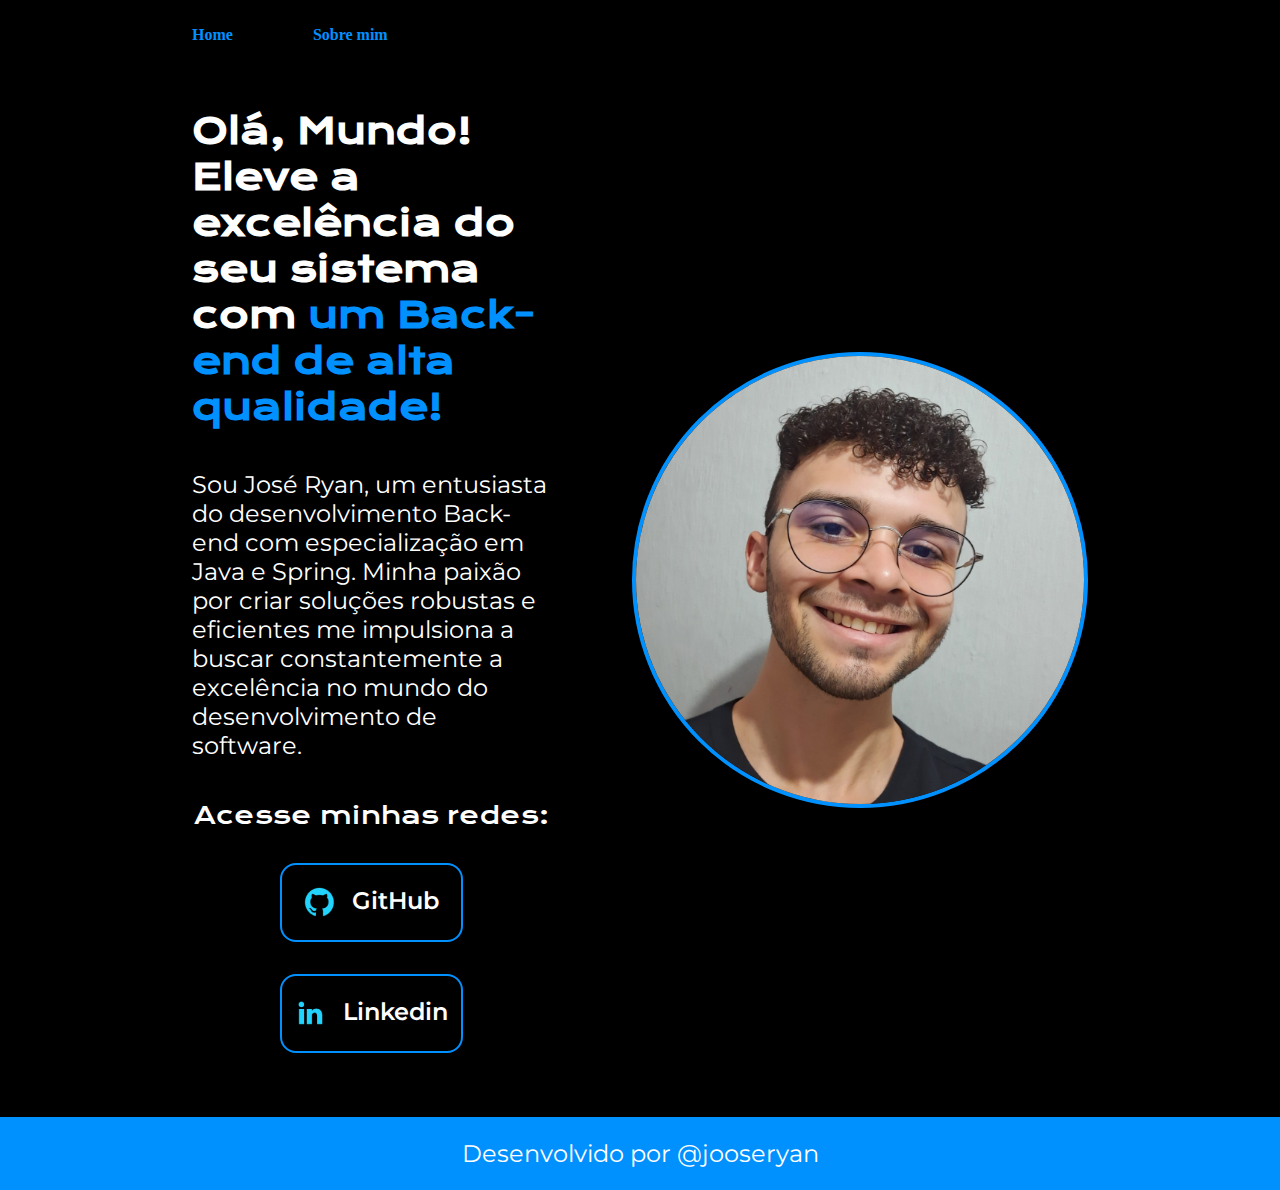
<file: index.html>
<!DOCTYPE html>
<html lang="pt-br">

<head>
    <meta charset="UTF-8">
    <meta http-equiv="X-UA-Compatible" content="IE=edge">
    <meta name="viewport" content="width=device-width, initial-scale=1.0">
    <title>Portifólio</title>
    <link rel="stylesheet" href="/styles/style.css">
</head>

<body>
    <header class="cabecalho">
        <nav class="menu">
            <a class="menu_link" href="index.html">Home</a>
            <a class="menu_link" href="about.html">Sobre mim</a>
        </nav>
    </header>
    <main class="apresentacao">
        <section class="conteudo">
            <h1 class="titulo">Olá, Mundo! Eleve a excelência do seu sistema com <strong class="destaque"> um Back-end de alta qualidade!</strong></h1>
            <p class="texto">Sou José Ryan, um entusiasta do desenvolvimento Back-end com especialização em Java e Spring. Minha paixão por criar soluções robustas e eficientes me impulsiona a buscar constantemente a excelência no mundo do desenvolvimento de software.</p>
            <div class="links">
                <h2 class="links_subtitulo">Acesse minhas redes:</h2>
                <a class="forma_links" href="https://github.com/JoseRyan2103">
                    <img src="assets/github.png" alt="Logo do GitHub">
                    GitHub
                </a>
                <a class="forma_links" href="https://www.linkedin.com/in/jose-ryan/">
                    <img src="assets/linkedin.png" alt="Logo do Linkedin">
                    Linkedin
                </a>
            </div> 
        </section>
        <img class="imagem" src="/assets/Imagem.png" alt="Foto de José Ryan">
    </main>
    <footer class="rodape">
        <p>Desenvolvido por @jooseryan</p>
    </footer>
</body>
</html>
</file>
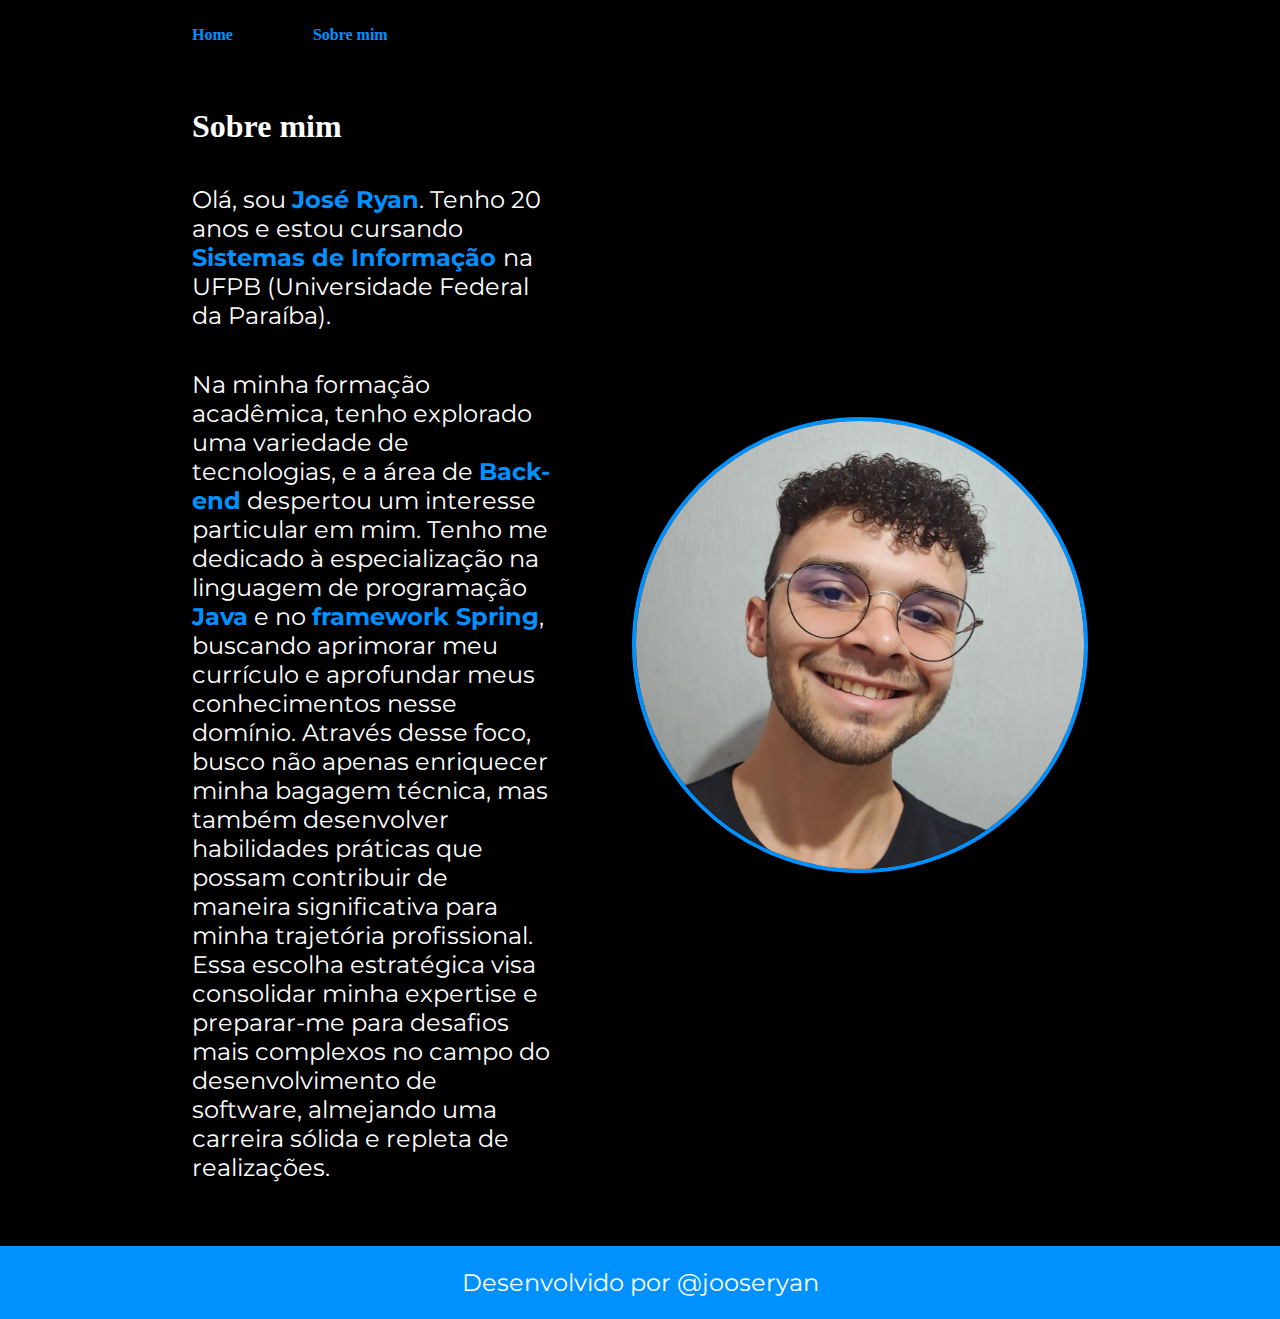
<file: about.html>
<!DOCTYPE html>
<html lang="pt-br">
<head>
    <meta charset="UTF-8">
    <meta name="viewport" content="width=device-width, initial-scale=1.0">
    <title>Sobre mim</title>
    <link rel="stylesheet" href="/styles/style.css">
</head>
<body>
    <header class="cabecalho">
        <nav class="menu">
            <a class="menu_link" href="index.html">Home</a>
            <a class="menu_link" href="about.html">Sobre mim</a>
        </nav>
    </header>
    <main class="apresentacao">
        <section class="conteudo">
            <h1>Sobre mim</h1>
            <p class="texto">Olá, sou <strong class="destaque"> José Ryan</strong>. Tenho 20 anos e estou cursando <strong class="destaque">Sistemas de Informação </strong>na UFPB (Universidade Federal da Paraíba).<strong class="destaque"> </strong></p>
            <p class="texto">Na minha formação acadêmica, tenho explorado uma variedade de tecnologias, e a área de <strong class="destaque">Back-end</strong> despertou um interesse particular em mim. Tenho me dedicado à especialização na linguagem de programação <strong class="destaque">Java</strong> e no <strong class="destaque">framework Spring</strong>, buscando aprimorar meu currículo e aprofundar meus conhecimentos nesse domínio. Através desse foco, busco não apenas enriquecer minha bagagem técnica, mas também desenvolver habilidades práticas que possam contribuir de maneira significativa para minha trajetória profissional. Essa escolha estratégica visa consolidar minha expertise e preparar-me para desafios mais complexos no campo do desenvolvimento de software, almejando uma carreira sólida e repleta de realizações.</p>
        </section>
        <img class="imagem" src="assets/Imagem.png" alt="Foto de José Ryan">
    </main>
    <footer class="rodape">
        <p>Desenvolvido por @jooseryan</p>
    </footer>
</body>
</html>
</file>
<file: styles/style.css>
@import url('https://fonts.googleapis.com/css2?family=Krona+One&family=Montserrat:wght@400;600&display=swap');

:root{
    --cor-primaria: #000;
    --cor-secundaria:#fff;
    --cor-terciaria: #0091ff;
    --cor-hover: #151515;

    --font-primaria: 'Krona One', sans-serif;
    --font-secundaria: 'Montserrat', sans-serif;
}

*{
    margin: 0;
    padding: 0;
}

body{
    box-sizing: border-box;
    background-color: var(--cor-primaria);
    color: var(--cor-secundaria);
}

.cabecalho{
    padding: 2% 0% 0% 15%;
}

.menu{
    display: flex;
    gap: 80px;
}

.menu_link{
    font-family: var(--font-secundaria)
    font-size: 1.5rem;
    font-weight: 600;
    color: var(--cor-terciaria);
    text-decoration: none;
}

.apresentacao{
    margin: 5% 15%;
    display: flex;
    align-items: center;
    justify-content: space-between;
    gap: 82px;
}

.conteudo{
    width: 50%;
    display: flex;
    flex-direction: column;
    gap: 40px;
}

.titulo{
    font-size: 2.25rem;
    font-family: var(--font-primaria);
}

.texto{
    font-size: 1.5rem;
    font-family: var(--font-secundaria);
}

.destaque{
    color: var(--cor-terciaria);
}

.links{
    display: flex;
    flex-direction: column;
    justify-content: space-between;
    align-items: center;
    gap: 32px;
}

.forma_links{
    display: flex;
    justify-content: center;
    gap: 16px;
    border: 2px solid var(--cor-terciaria) ;
    width: 50%;
    text-align: center;
    border-radius: 16px;
    font-size: 1.5rem;
    font-weight: 600;
    padding: 21.5px 0;
    text-decoration: none;
    color: var(--cor-secundaria);
    font-family: var(--font-secundaria);
}

.forma_links:hover{
    background-color: var(--cor-hover);
}

.imagem{
    width: 50%;
    border: 4px solid var(--cor-terciaria);
    border-radius: 50%;
}

.links_subtitulo{
    font-family: var(--font-primaria);
    font-weight: 400;
    font-size: 1.5rem;
}

.rodape{
    padding: 22px;
    color: var(--cor-secundaria);
    background-color: var(--cor-terciaria);
    text-align: center;
    font-family: var(--font-secundaria);
    font-size: 1.5rem;
    font-weight: 400;
}

@media (max-width: 1200px){

    .cabecalho{
        padding: 10%;
    }

    .menu{
        justify-content: center;
    }

    .apresentacao{
        flex-direction: column-reverse;
    }

    .conteudo{
        width: auto;
    }
}
</file>
